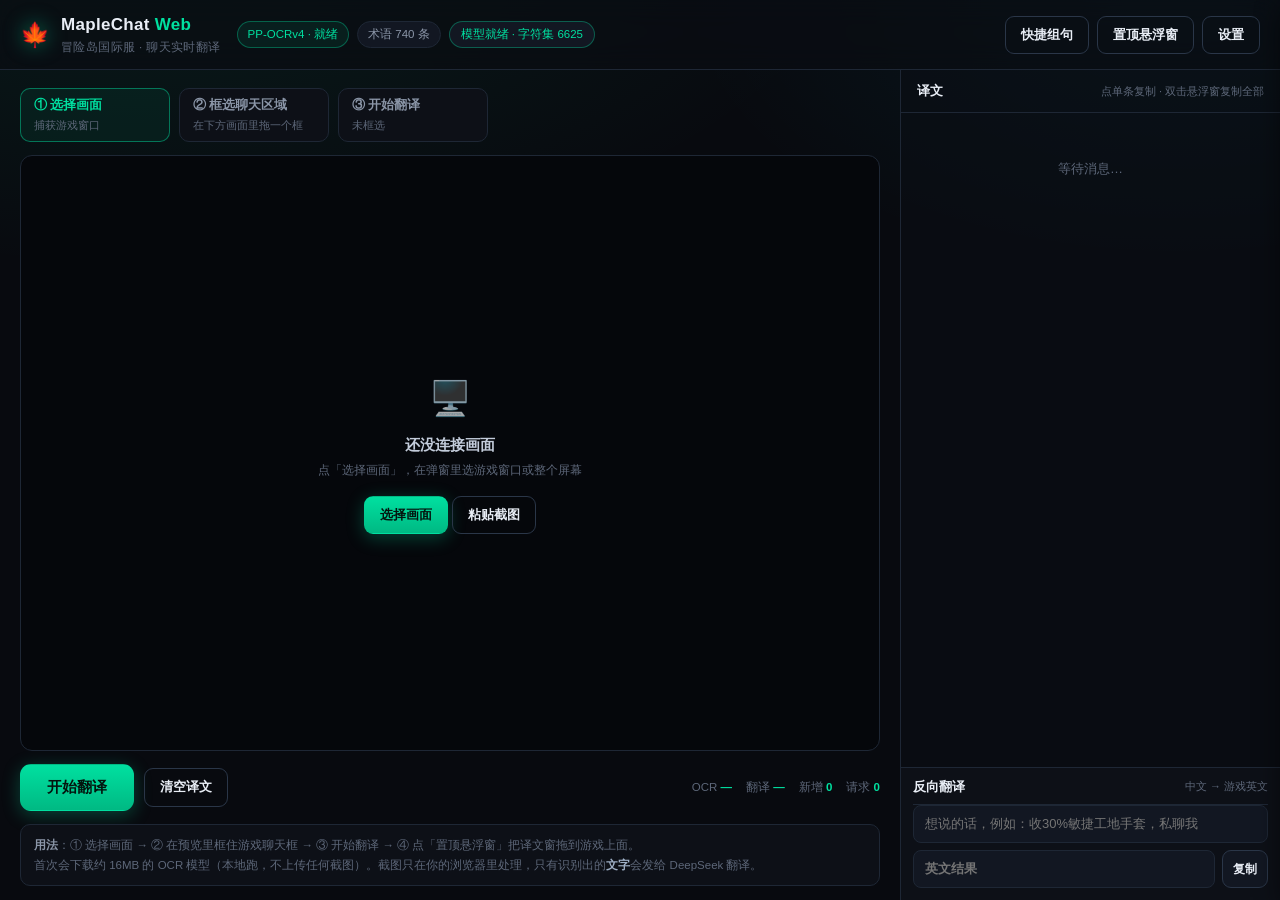
<file: docs/index.html>
<!DOCTYPE html>
<html lang="zh-CN">
<head>
<meta charset="UTF-8">
<meta name="viewport" content="width=device-width, initial-scale=1">
<title>MapleChat Web · 冒险岛聊天实时翻译</title>
<meta name="description" content="浏览器端《冒险岛》国际服聊天实时翻译：屏幕捕获 + 本地 OCR + LLM 翻译 + 置顶悬浮窗，无需安装。">
<link rel="icon" href="data:image/svg+xml,<svg xmlns='http://www.w3.org/2000/svg' viewBox='0 0 100 100'><text y='.9em' font-size='90'>🍁</text></svg>">
<link rel="stylesheet" href="css/style.css">
</head>
<body>

<div id="toasts"></div>

<header class="topbar">
  <div class="brand">
    <span class="logo">🍁</span>
    <div>
      <h1>MapleChat <em>Web</em></h1>
      <div class="sub">冒险岛国际服 · 聊天实时翻译</div>
    </div>
  </div>
  <div class="badges">
    <span class="badge" id="model-badge">PP-OCRv4 · 加载中</span>
    <span class="badge" id="terms-badge">术语库</span>
    <span class="status" id="status">待启动</span>
  </div>
  <div class="topbtns">
    <button class="btn ghost" id="btn-qg">快捷组句</button>
    <button class="btn ghost" id="btn-pip">置顶悬浮窗</button>
    <button class="btn ghost" id="btn-settings">设置</button>
  </div>
</header>

<main>
  <section class="stage">
    <div class="steps">
      <div class="step active" id="step1">
        <b>① 选择画面</b>
        <span>捕获游戏窗口</span>
      </div>
      <div class="step" id="step2">
        <b>② 框选聊天区域</b>
        <span>在下方画面里拖一个框</span>
      </div>
      <div class="step" id="step3">
        <b>③ 开始翻译</b>
        <span id="region-info">未框选</span>
      </div>
    </div>

    <div class="preview" id="preview-wrap">
      <video id="video" autoplay muted playsinline></video>
      <div class="ph">
        <div class="ph-icon">🖥️</div>
        <p>还没连接画面</p>
        <small>点「选择画面」，在弹窗里选游戏窗口或整个屏幕</small>
        <button class="btn primary" id="btn-pick">选择画面</button>
        <button class="btn ghost" id="btn-paste">粘贴截图</button>
        <input type="file" id="file-image" accept="image/*" hidden>
      </div>
      <div class="sel-box" id="sel-box"></div>
    </div>

    <div class="controls">
      <button class="btn primary big" id="btn-start" disabled>开始翻译</button>
      <button class="btn danger big hidden" id="btn-stop">停止</button>
      <button class="btn ghost" id="btn-clear">清空译文</button>
      <div class="stats">
        <span>OCR <b id="stat-ocr">—</b></span>
        <span>翻译 <b id="stat-tr">—</b></span>
        <span>新增 <b id="stat-n">0</b></span>
        <span>请求 <b id="stat-req">0</b></span>
      </div>
    </div>

    <div class="tips">
      <b>用法</b>：① 选择画面 → ② 在预览里框住游戏聊天框 → ③ 开始翻译 → ④ 点「置顶悬浮窗」把译文窗拖到游戏上面。
      <br>首次会下载约 16MB 的 OCR 模型（本地跑，不上传任何截图）。截图只在你的浏览器里处理，只有识别出的<strong>文字</strong>会发给 DeepSeek 翻译。
    </div>
  </section>

  <aside class="panel">
    <div class="panel-hd">
      <span>译文</span>
      <small>点单条复制 · 双击悬浮窗复制全部</small>
    </div>
    <div class="lines" id="lines">
      <div class="empty">等待消息…</div>
    </div>
    <div class="revbox">
      <div class="panel-hd small"><span>反向翻译</span><small>中文 → 游戏英文</small></div>
      <input id="rev-in" placeholder="想说的话，例如：收30%敏捷工地手套，私聊我">
      <div class="revout">
        <input id="rev-out" readonly placeholder="英文结果">
        <button class="btn tiny" id="btn-rev-copy">复制</button>
      </div>
    </div>
  </aside>
</main>

<div class="mask" id="mask"></div>

<!-- 设置抽屉 -->
<div class="drawer" id="drawer-settings">
  <div class="drawer-hd">
    <h2>设置</h2>
    <button class="btn icon" data-close>✕</button>
  </div>
  <div class="drawer-bd">
    <div class="group">
      <h3>翻译接口</h3>
      <label class="field"><span>API Key（DeepSeek）</span>
        <input id="in-key" type="password" placeholder="sk-..." autocomplete="off">
      </label>
      <p class="hint">只存在你本机的 localStorage，不上传、不入库。公开托管的前端无法隐藏 Key，请用你自己的 Key。</p>
      <label class="field"><span>接口地址</span><input id="in-base" placeholder="https://api.deepseek.com"></label>
      <label class="field"><span>模型</span><input id="in-model" placeholder="deepseek-chat"></label>
      <div class="row">
        <button class="btn primary sm" id="btn-save-key">保存</button>
        <button class="btn ghost sm" id="btn-test">测试一句话</button>
      </div>
      <div class="testout" id="test-out"></div>
    </div>

    <div class="group">
      <h3>识别</h3>
      <label class="field"><span>OCR 引擎</span>
        <select id="in-engine">
          <option value="det">检测模型（准，默认）</option>
          <option value="projection">投影切行（快，省算力）</option>
        </select>
      </label>
      <label class="field"><span>扫描间隔 <b id="interval-val">900ms</b></span>
        <input id="in-interval" type="range" min="300" max="4000" step="100" value="900">
      </label>
      <label class="field"><span>放大倍数 <b id="scale-val">2.0×</b></span>
        <input id="in-scale" type="range" min="1" max="4" step="0.5" value="2">
      </label>
      <label class="check"><input id="in-skipfirst" type="checkbox"> 首轮只建基线不翻译（防止开局刷屏）</label>
      <label class="check"><input id="in-static" type="checkbox"> 画面无变化时跳过识别（省 CPU）</label>
      <label class="check"><input id="in-bin" type="checkbox"> 强制二值化（背景花哨时更稳）</label>
    </div>

    <div class="group">
      <h3>术语库</h3>
      <label class="check"><input id="in-terms" type="checkbox"> 启用术语纠错（提升装备/技能/黑话准确度）</label>
      <p class="hint">整条消息就是术语时直接本地翻译，不消耗 API。</p>
      <button class="btn ghost sm" id="btn-reset-region">重新框选区域</button>
      <div class="hint" id="model-info"></div>
    </div>
  </div>
</div>

<!-- 组句抽屉 -->
<div class="drawer" id="drawer-qg">
  <div class="drawer-hd">
    <h2>快捷组句</h2>
    <button class="btn icon" data-close>✕</button>
  </div>
  <div class="drawer-bd">
    <div class="group">
      <h3>场景</h3>
      <div class="chiprow" id="scenes"></div>
    </div>
    <div class="group">
      <h3>动作</h3>
      <div class="chiprow" id="actions"></div>
    </div>
    <div class="group">
      <h3>内容</h3>
      <div id="fields"></div>
    </div>
    <div class="group">
      <h3>结果</h3>
      <div class="qg-zh" id="qg-zh"></div>
      <input id="qg-out" readonly placeholder="英文句子">
      <div class="qg-warn" id="qg-warn"></div>
      <button class="btn primary" id="btn-qg-copy" disabled>复制到剪贴板</button>
      <p class="hint">全程本地模板拼句，不消耗 API。复制后回游戏按 Ctrl+V 发送。</p>
    </div>
  </div>
</div>

<script src="vendor/ort.wasm.min.js"></script>
<script src="js/ocr.js"></script>
<script src="js/chatgen.js"></script>
<script src="js/app.js"></script>
</body>
</html>
</file>
<file: docs/css/style.css>
/* ============================================================
   MapleChat Web — 样式
   ============================================================ */
:root{
  --bg:#080a0f;
  --bg1:#0d1017;
  --bg2:#121722;
  --bg3:#18202e;
  --line:#1e2735;
  --line2:#2a3648;
  --fg:#e9eef6;
  --dim:#8b96a8;
  --dim2:#5d6779;
  --acc:#00e0a0;
  --acc2:#0bd2ff;
  --warn:#ffb020;
  --err:#ff5c6c;
  --radius:12px;
  --shadow:0 8px 32px rgba(0,0,0,.45);
}

*{box-sizing:border-box;margin:0;padding:0}
/* 原生控件外观重置：macOS / iOS Safari 会给 <button> 叠加系统按钮材质，
   导致深色主题下按钮变成浅灰白底、文字几乎不可见。必须显式关闭 appearance。 */
button,select,textarea,input{
  -webkit-appearance:none;appearance:none;
  font-family:inherit;font-size:inherit;line-height:inherit;
}
button{cursor:pointer}
input[type="checkbox"],input[type="radio"],input[type="range"],input[type="file"]{
  -webkit-appearance:auto;appearance:auto;
}
html,body{height:100%}
body{
  background:
    radial-gradient(1200px 600px at 12% -10%, rgba(0,224,160,.09), transparent 60%),
    radial-gradient(900px 500px at 92% 0%, rgba(11,210,255,.07), transparent 55%),
    var(--bg);
  color:var(--fg);
  font:400 14px/1.55 -apple-system,"Segoe UI","Microsoft YaHei",Roboto,sans-serif;
  -webkit-font-smoothing:antialiased;
  display:flex;flex-direction:column;
  overflow:hidden;
}
::-webkit-scrollbar{width:8px;height:8px}
::-webkit-scrollbar-track{background:transparent}
::-webkit-scrollbar-thumb{background:#242e3e;border-radius:4px}
::-webkit-scrollbar-thumb:hover{background:#334158}

/* ---------------- 顶栏 ---------------- */
.topbar{
  display:flex;align-items:center;gap:16px;
  padding:12px 20px;
  border-bottom:1px solid var(--line);
  background:rgba(10,13,19,.72);
  backdrop-filter:blur(14px);
  flex-shrink:0;z-index:20;
}
.brand{display:flex;align-items:center;gap:11px}
.logo{font-size:24px;line-height:1;filter:drop-shadow(0 0 10px rgba(0,224,160,.5))}
.brand h1{font-size:17px;font-weight:700;letter-spacing:.3px}
.brand h1 em{font-style:normal;color:var(--acc);font-weight:800}
.brand .sub{font-size:11.5px;color:var(--dim2);margin-top:1px;letter-spacing:.4px}
.badges{display:flex;align-items:center;gap:8px;flex:1;flex-wrap:wrap}
.badge{
  font-size:11.5px;padding:4px 10px;border-radius:999px;
  background:var(--bg2);border:1px solid var(--line);color:var(--dim);
  white-space:nowrap;
}
.badge.ok{color:var(--acc);border-color:rgba(0,224,160,.35);background:rgba(0,224,160,.08)}
.status{
  font-size:11.5px;padding:4px 11px;border-radius:999px;
  background:var(--bg2);border:1px solid var(--line);color:var(--dim);
  max-width:420px;overflow:hidden;text-overflow:ellipsis;white-space:nowrap;
}
.status.ok{color:var(--acc);border-color:rgba(0,224,160,.35)}
.status.err{color:var(--err);border-color:rgba(255,92,108,.4)}
.status.dim{color:var(--dim2)}
.topbtns{display:flex;gap:8px}

/* ---------------- 按钮 ---------------- */
.btn{
  font:inherit;font-size:13px;font-weight:600;
  padding:8px 15px;border-radius:9px;border:1px solid var(--line2);
  background:var(--bg2);color:var(--fg);cursor:pointer;
  transition:.15s;white-space:nowrap;
}
.btn:hover{background:var(--bg3);border-color:#37475e}
.btn:active{transform:translateY(1px)}
.btn:disabled{opacity:.4;cursor:not-allowed}
.btn.primary{
  background:linear-gradient(180deg,#00e0a0,#00b983);
  color:#04140e;border-color:transparent;
  box-shadow:0 4px 18px rgba(0,224,160,.28);
}
.btn.primary:hover{filter:brightness(1.08)}
.btn.primary:disabled{box-shadow:none}
.btn.danger{background:linear-gradient(180deg,#ff5c6c,#d93b4b);color:#fff;border-color:transparent}
.btn.ghost{background:transparent}
.btn.sm{padding:6px 12px;font-size:12.5px}
.btn.tiny{padding:5px 10px;font-size:12px}
.btn.big{padding:11px 26px;font-size:14.5px;border-radius:11px}
.btn.icon{padding:4px 9px;font-size:14px;background:transparent;border:none;color:var(--dim)}
.btn.icon:hover{color:#fff;background:var(--bg3)}
.btn.on{border-color:var(--acc);color:var(--acc);background:rgba(0,224,160,.1)}
.hidden{display:none!important}

/* ---------------- 主区 ---------------- */
main{display:grid;grid-template-columns:minmax(0,1fr) 380px;gap:0;flex:1;min-height:0}

.stage{padding:18px 20px 14px;display:flex;flex-direction:column;gap:13px;min-width:0;min-height:0}

/* 步骤 */
.steps{display:flex;gap:9px;flex-wrap:wrap}
.step{
  display:flex;flex-direction:column;gap:1px;
  padding:7px 13px;border-radius:10px;
  background:var(--bg1);border:1px solid var(--line);
  min-width:150px;
}
.step b{font-size:12.5px;color:var(--dim);font-weight:600}
.step span{font-size:11px;color:var(--dim2)}
.step.active{border-color:rgba(0,224,160,.45);background:rgba(0,224,160,.06)}
.step.active b{color:var(--acc)}
.step.done{border-color:rgba(0,224,160,.22)}
.step.done b{color:#7fd8bb}

/* 预览 */
.preview{
  position:relative;flex:1;min-height:180px;
  border-radius:var(--radius);overflow:hidden;
  background:#05070b;
  border:1px solid var(--line);
  display:flex;align-items:center;justify-content:center;
  user-select:none;
}
.preview video{
  width:100%;height:100%;object-fit:contain;display:none;
}
.preview.has-src video{display:block}
.preview .ph{
  text-align:center;color:var(--dim);padding:20px;
  max-width:380px;
}
.preview.has-src .ph{display:none}
.ph-icon{font-size:34px;margin-bottom:8px;opacity:.7}
.preview .ph p{font-size:15px;color:#c3ccdb;margin-bottom:5px;font-weight:600}
.preview .ph small{display:block;font-size:12px;color:var(--dim2);margin-bottom:16px}

.sel-box{
  position:absolute;display:none;pointer-events:none;
  border:2px solid var(--acc);
  background:rgba(0,224,160,.10);
  box-shadow:0 0 0 9999px rgba(0,0,0,.45), inset 0 0 24px rgba(0,224,160,.14);
  border-radius:3px;
}
.has-src .sel-box{display:block}

/* 控制条 */
.controls{display:flex;align-items:center;gap:10px;flex-wrap:wrap;flex-shrink:0}
.stats{
  display:flex;gap:14px;margin-left:auto;font-size:11.5px;color:var(--dim2);
}
.stats b{color:var(--acc);font-weight:700;font-variant-numeric:tabular-nums}

.tips{
  font-size:11.5px;line-height:1.75;color:var(--dim2);
  background:var(--bg1);border:1px solid var(--line);
  border-radius:10px;padding:10px 13px;flex-shrink:0;
}
.tips b{color:var(--dim)}
.tips strong{color:#9fb0c6}

/* ---------------- 右侧面板 ---------------- */
.panel{
  border-left:1px solid var(--line);
  background:rgba(11,14,20,.6);
  display:flex;flex-direction:column;min-height:0;
}
.panel-hd{
  display:flex;align-items:center;justify-content:space-between;
  padding:11px 16px;border-bottom:1px solid var(--line);flex-shrink:0;
}
.panel-hd span{font-size:13px;font-weight:700}
.panel-hd small{font-size:11px;color:var(--dim2)}
.panel-hd.small{padding:9px 0 7px}

.lines{flex:1;overflow-y:auto;padding:12px;display:flex;flex-direction:column;gap:7px}
.lines .empty{color:var(--dim2);text-align:center;padding:34px 12px;font-size:13px}
.line{
  padding:8px 11px;border-radius:9px;
  background:var(--bg2);border:1px solid var(--line);
  cursor:pointer;transition:.13s;
  animation:slideIn .22s ease both;
}
@keyframes slideIn{from{opacity:0;transform:translateY(6px)}to{opacity:1;transform:none}}
.line:hover{background:var(--bg3);border-color:rgba(0,224,160,.35)}
.line .zh{color:#fff;font-weight:600;font-size:14px;word-break:break-word;line-height:1.45}
.line .en{color:var(--dim2);font-size:11.5px;margin-top:3px;word-break:break-word;line-height:1.4}

.revbox{border-top:1px solid var(--line);padding:0 12px 12px;flex-shrink:0;background:var(--bg1)}
.revbox input{
  width:100%;font:inherit;font-size:13px;
  padding:8px 11px;border-radius:8px;
  background:var(--bg2);border:1px solid var(--line);color:var(--fg);
  outline:none;transition:.15s;
}
.revbox input:focus{border-color:rgba(0,224,160,.5)}
.revout{display:flex;gap:7px;margin-top:7px}
.revout input{flex:1;color:var(--acc);font-weight:600}

/* ---------------- 抽屉 ---------------- */
.mask{
  position:fixed;inset:0;background:rgba(0,0,0,.55);
  opacity:0;pointer-events:none;transition:.2s;z-index:40;
  backdrop-filter:blur(2px);
}
.mask.open{opacity:1;pointer-events:auto}
.drawer{
  position:fixed;top:0;right:0;bottom:0;width:440px;max-width:94vw;
  background:var(--bg1);border-left:1px solid var(--line);
  transform:translateX(102%);transition:transform .24s cubic-bezier(.3,.8,.3,1);
  z-index:50;display:flex;flex-direction:column;box-shadow:var(--shadow);
}
.drawer.open{transform:none}
.drawer-hd{
  display:flex;align-items:center;justify-content:space-between;
  padding:14px 18px;border-bottom:1px solid var(--line);flex-shrink:0;
}
.drawer-hd h2{font-size:15px;font-weight:700}
.drawer-bd{flex:1;overflow-y:auto;padding:16px 18px 40px}

.group{margin-bottom:22px}
.group h3{
  font-size:11.5px;font-weight:700;color:var(--dim2);
  letter-spacing:1.1px;text-transform:uppercase;margin-bottom:10px;
}
.field{display:flex;flex-direction:column;gap:5px;margin-bottom:11px}
.field>span{font-size:12px;color:var(--dim);display:flex;justify-content:space-between}
.field>span b{color:var(--acc);font-weight:700}
.field input,.field select{
  font:inherit;font-size:13px;padding:8px 11px;border-radius:8px;
  background:var(--bg2);border:1px solid var(--line);color:var(--fg);
  outline:none;transition:.15s;width:100%;
}
.field input:focus,.field select:focus{border-color:rgba(0,224,160,.5)}
.field input[type=range]{
  padding:0;height:5px;background:var(--line2);border:none;border-radius:3px;
  -webkit-appearance:none;appearance:none;margin-top:7px;
}
.field input[type=range]::-webkit-slider-thumb{
  -webkit-appearance:none;width:15px;height:15px;border-radius:50%;
  background:var(--acc);cursor:pointer;box-shadow:0 0 8px rgba(0,224,160,.5);
}
.check{
  display:flex;align-items:center;gap:8px;font-size:12.5px;color:var(--dim);
  padding:6px 0;cursor:pointer;
}
.check input{accent-color:var(--acc);width:15px;height:15px;cursor:pointer}
.hint{font-size:11.5px;color:var(--dim2);line-height:1.6;margin:-3px 0 11px}
.row{display:flex;gap:8px;margin-top:4px}
.testout{
  margin-top:10px;font-size:12.5px;color:var(--acc);
  background:var(--bg2);border:1px solid var(--line);border-radius:8px;
  padding:9px 11px;min-height:0;
}
.testout:empty{display:none}
.tline{padding:3px 0;border-bottom:1px dashed var(--line)}
.tline:last-child{border:none}

/* chips */
.chiprow{display:flex;flex-wrap:wrap;gap:6px}
.chip{
  font:inherit;font-size:12.5px;font-weight:600;
  padding:6px 12px;border-radius:8px;
  background:var(--bg2);border:1px solid var(--line);color:var(--dim);
  cursor:pointer;transition:.13s;
}
.chip:hover{border-color:var(--line2);color:#c5d0de}
.chip.on{background:rgba(0,224,160,.13);border-color:rgba(0,224,160,.5);color:var(--acc)}
.chip.sm{font-size:12px;padding:5px 10px}
.chip.xs{font-size:11.5px;padding:4px 9px;font-weight:500}

.qg-zh{font-size:12px;color:var(--dim2);margin-bottom:8px;line-height:1.6}
#qg-out{
  width:100%;font:600 14px/1.5 ui-monospace,SFMono-Regular,Consolas,monospace;
  padding:11px 13px;border-radius:9px;
  background:var(--bg2);border:1px solid var(--line);color:var(--acc);
  outline:none;
}
.qg-warn{
  font-size:12px;color:var(--warn);margin:7px 0;display:none;
}
.qg-warn.show{display:block}
#btn-qg-copy{width:100%;margin-top:6px}

/* ---------------- toast ---------------- */
#toasts{
  position:fixed;top:70px;left:50%;transform:translateX(-50%);
  z-index:99;display:flex;flex-direction:column;gap:8px;align-items:center;
  pointer-events:none;
}
.toast{
  font-size:13px;font-weight:600;padding:9px 17px;border-radius:999px;
  background:rgba(18,23,34,.96);border:1px solid var(--line2);
  color:var(--fg);box-shadow:var(--shadow);
  animation:tin .2s ease both;backdrop-filter:blur(10px);
  max-width:76vw;
}
.toast.err{border-color:rgba(255,92,108,.5);color:#ffb3ba}
.toast.out{animation:tout .3s ease forwards}
@keyframes tin{from{opacity:0;transform:translateY(-8px)}to{opacity:1;transform:none}}
@keyframes tout{to{opacity:0;transform:translateY(-8px)}}

/* 运行态 */
body.running .stage{position:relative}
body.running #btn-stop{animation:pulse 2s ease-in-out infinite}
@keyframes pulse{50%{box-shadow:0 0 0 6px rgba(255,92,108,.14)}}

/* 窄屏 */
@media (max-width:980px){
  body{overflow:auto}
  main{grid-template-columns:1fr}
  .panel{border-left:none;border-top:1px solid var(--line);min-height:380px}
  .topbar{flex-wrap:wrap}
}
</file>
